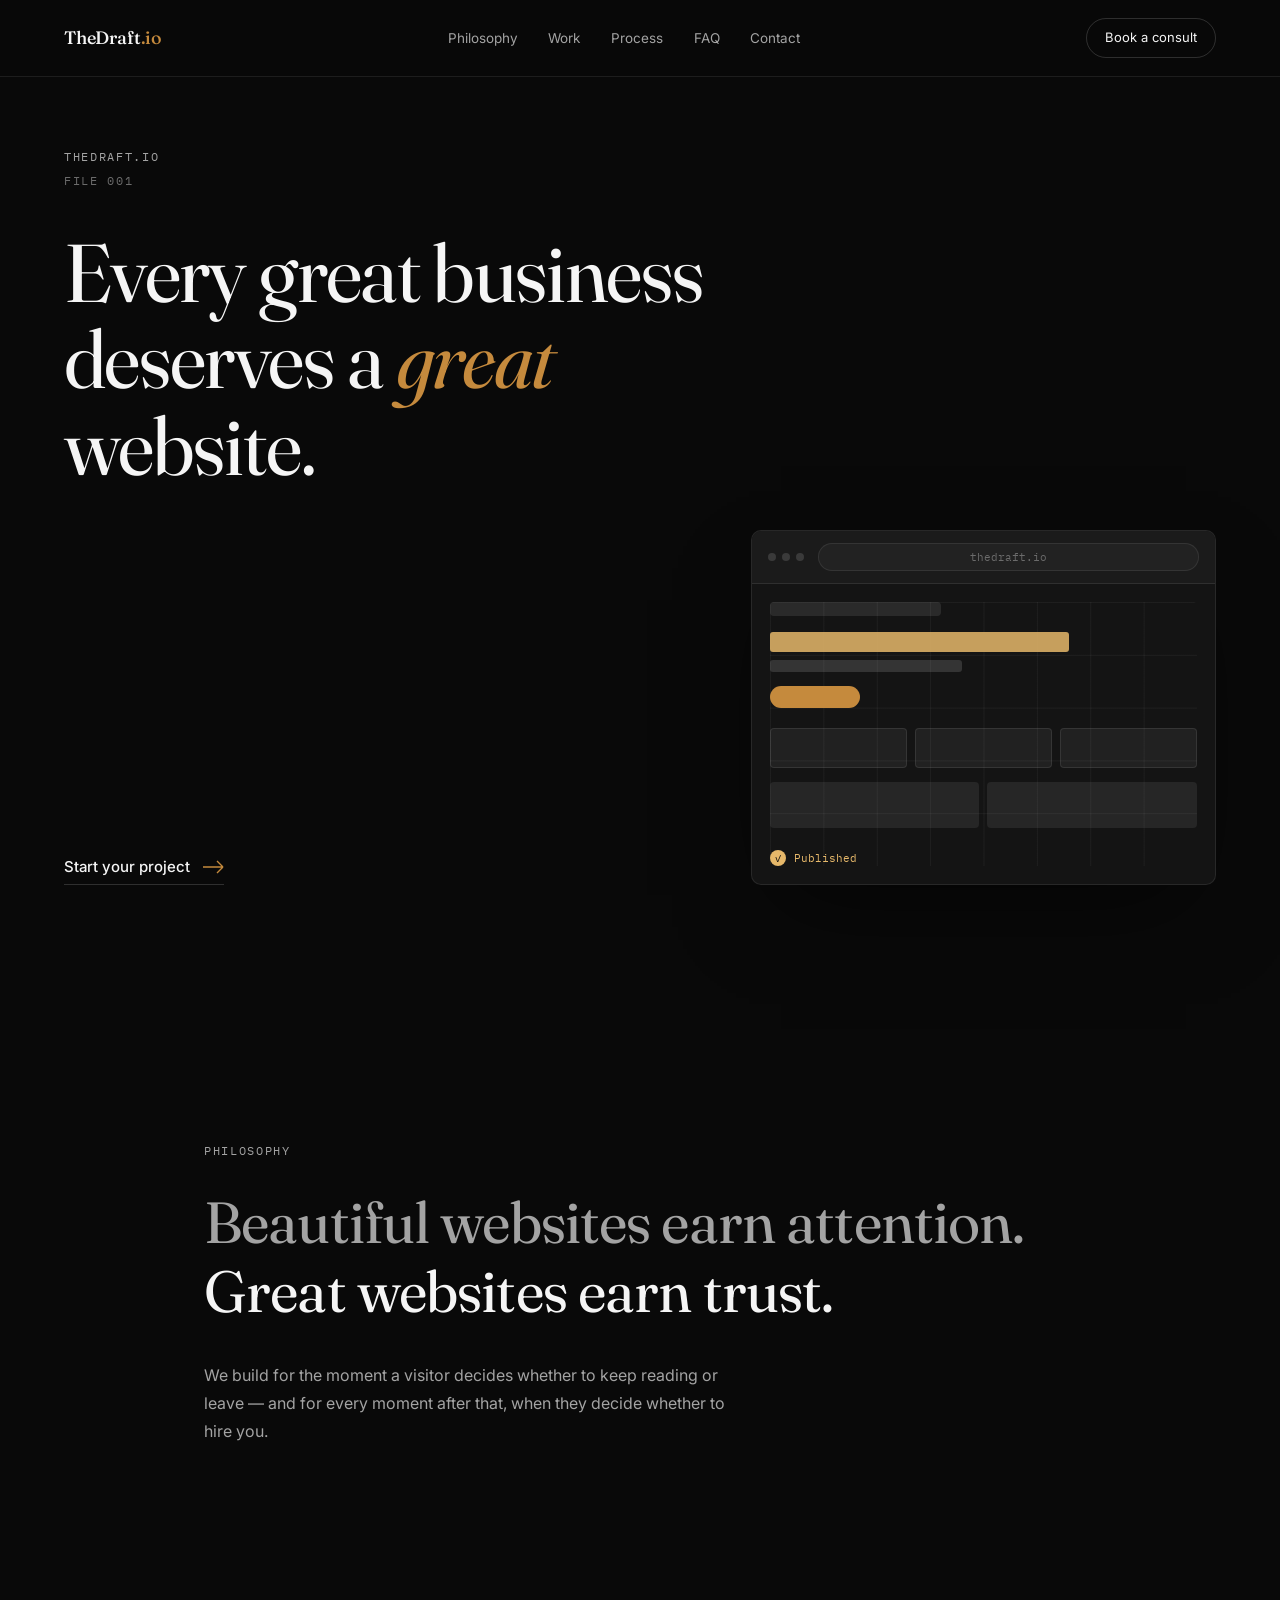
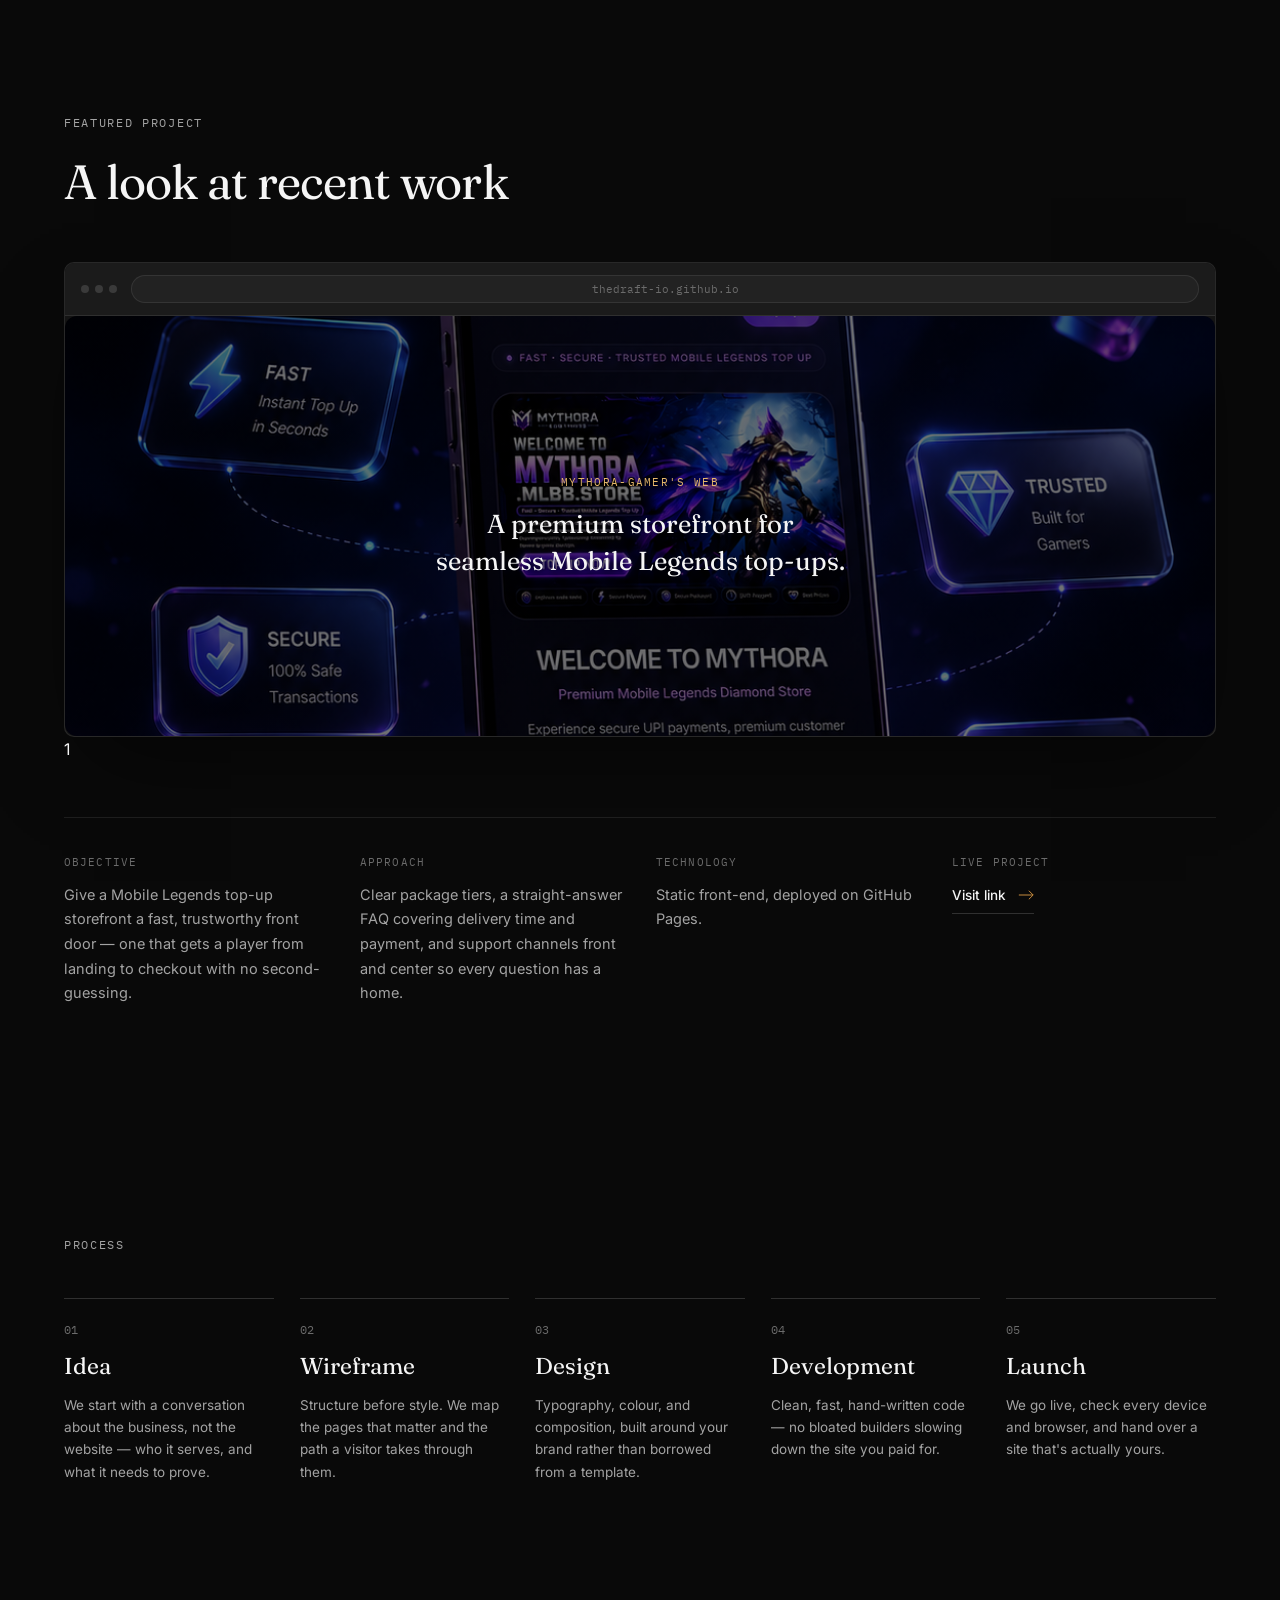
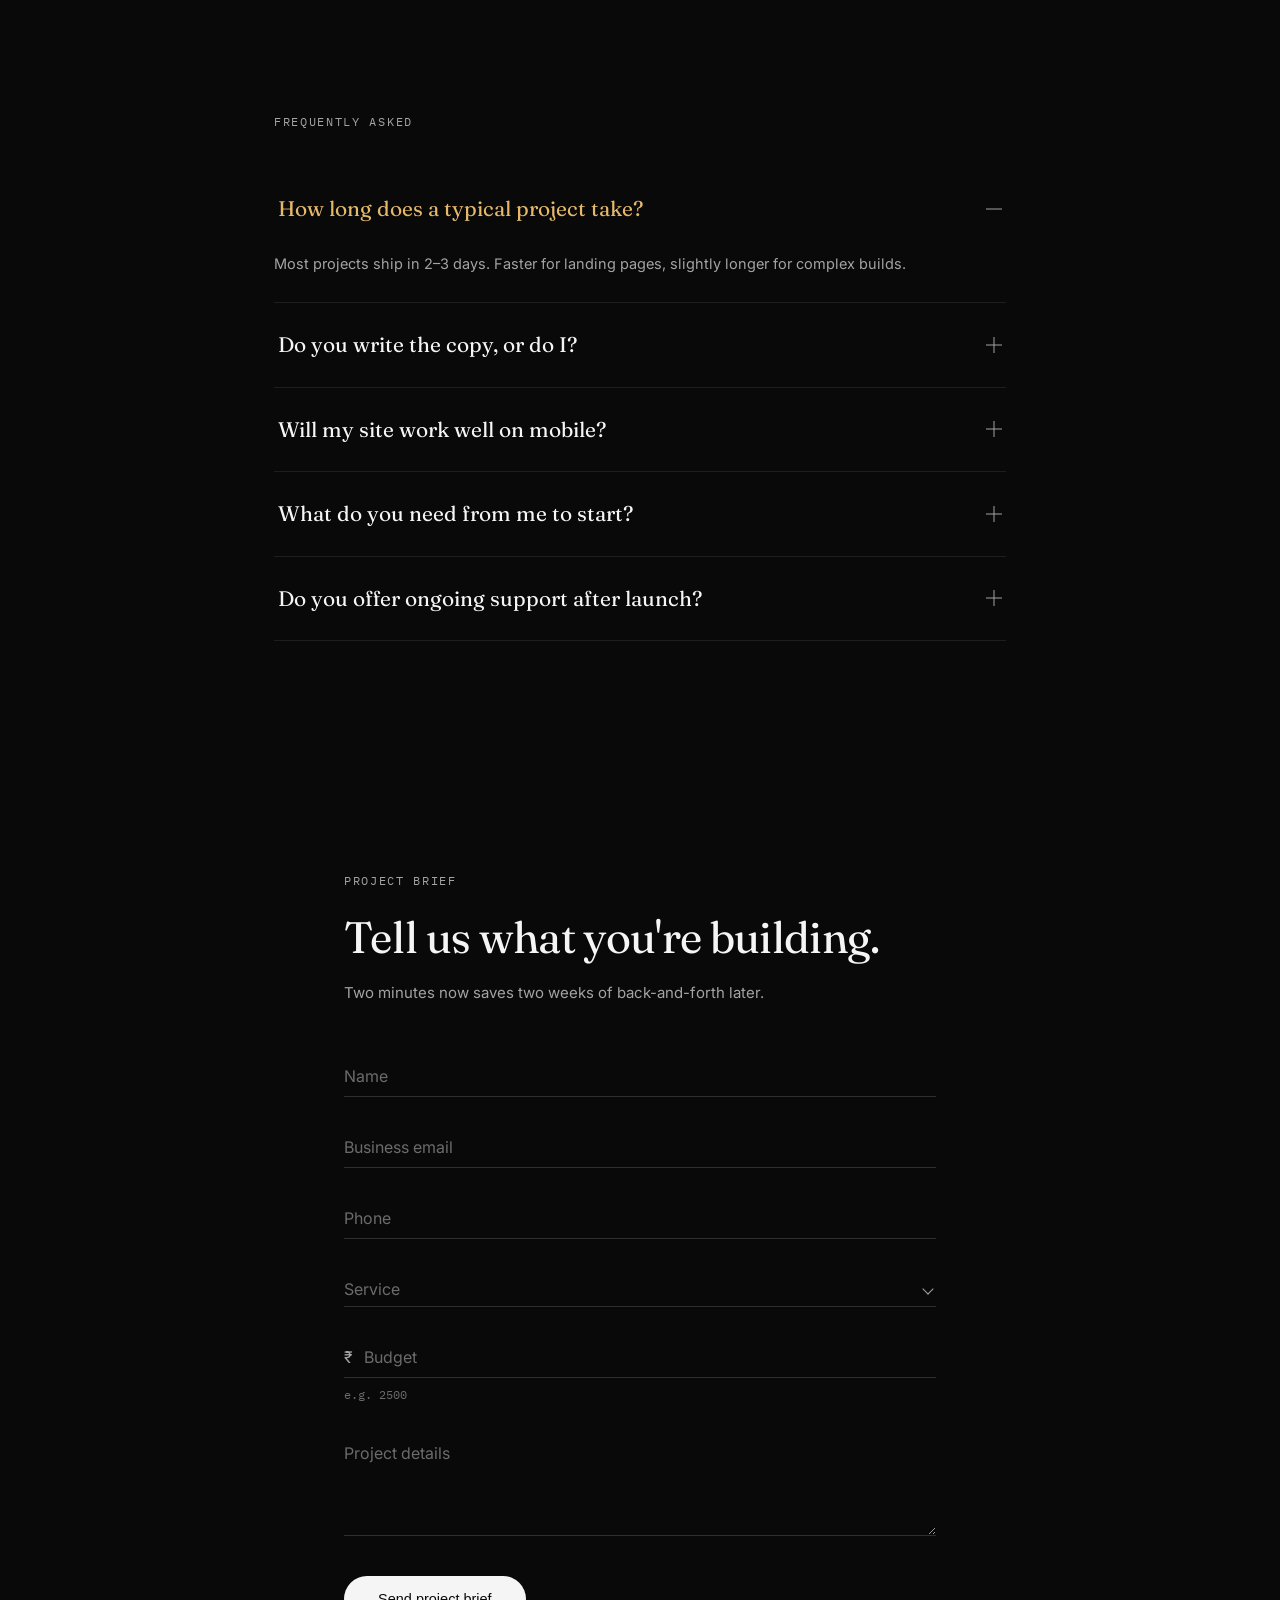
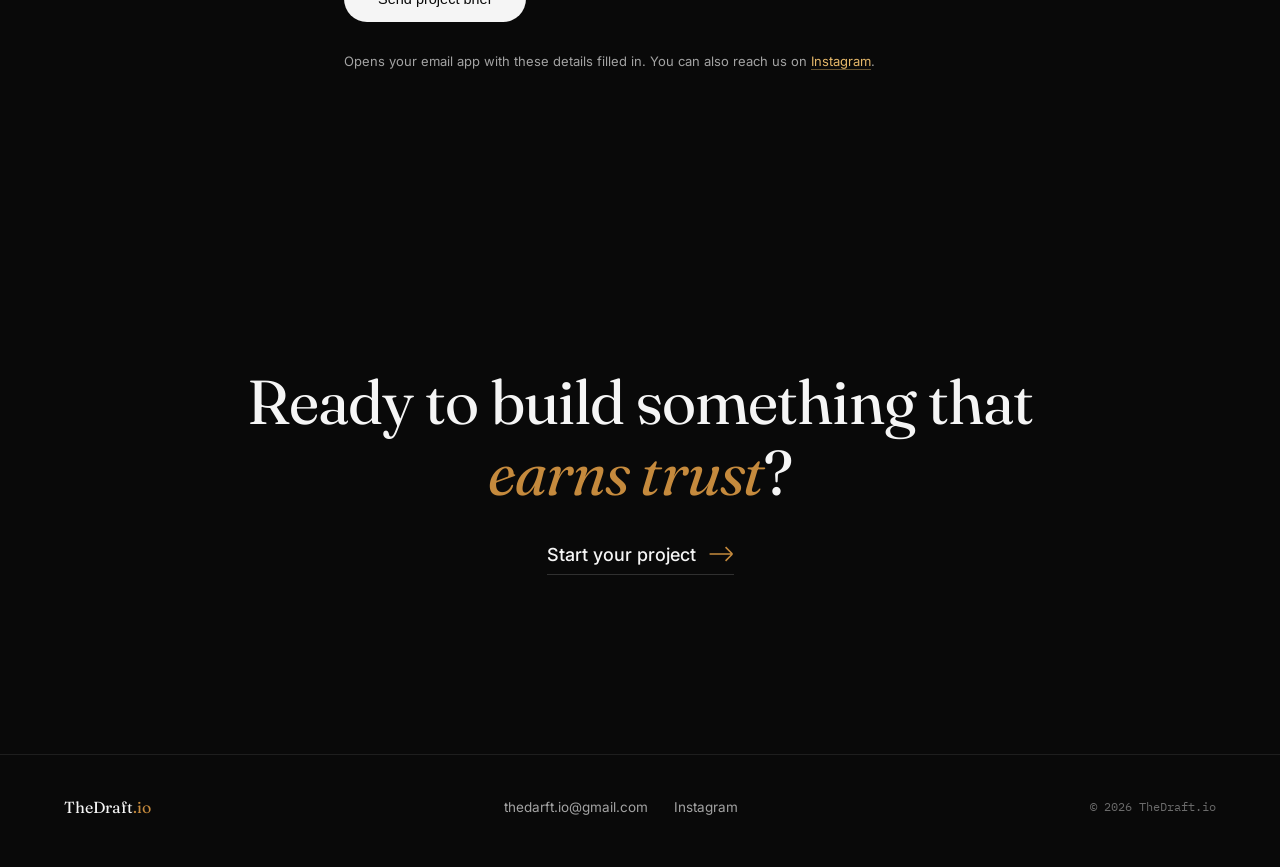
<file: index.html>
<!DOCTYPE html>
<html lang="en">
<head>
<meta charset="UTF-8">
<meta name="viewport" content="width=device-width, initial-scale=1.0">
<title>TheDraft.io — Every great business deserves a great website</title>
<meta name="description" content="TheDraft.io designs and builds websites, landing pages, and interfaces for businesses that want to be taken seriously online.">
<link rel="preconnect" href="https://fonts.googleapis.com">
<link rel="preconnect" href="https://fonts.gstatic.com" crossorigin>
<link href="https://fonts.googleapis.com/css2?family=Fraunces:opsz,wght@9..144,300;9..144,400;9..144,500;9..144,600&family=Inter:wght@300;400;500;600&family=IBM+Plex+Mono:wght@400;500&display=swap" rel="stylesheet">
<link rel="stylesheet" href="style.css">
</head>
<body>

<!-- ================= NAV ================= -->
<header class="nav" id="nav">
  <div class="nav__inner">
    <a href="#top" class="nav__mark">TheDraft<span class="nav__dot">.io</span></a>
    <nav class="nav__links" aria-label="Primary">
      <a href="#philosophy">Philosophy</a>
      <a href="#work">Work</a>
      <a href="#process">Process</a>
      <a href="#faq">FAQ</a>
      <a href="#contact">Contact</a>
    </nav>
    <a href="#contact" class="nav__cta"><span>Book a consult</span></a>
  </div>
</header>

<main>

  <!-- ================= HERO ================= -->
  <section class="hero" id="top">
    <div class="hero__grid">
      <div class="hero__top-left">
        <span class="eyebrow">TheDraft.io</span>
        <span class="eyebrow eyebrow--file">FILE 001</span>
      </div>

      <h1 class="hero__headline">
        Every great business deserves a <em>great</em> website.
      </h1>

      <div class="hero__bottom-left">
        <a href="#contact" class="link-arrow">
          <span>Start your project</span>
          <svg width="22" height="14" viewBox="0 0 22 14" fill="none" aria-hidden="true"><path d="M1 7H21M21 7L15 1M21 7L15 13" stroke="currentColor" stroke-width="1.4"/></svg>
        </a>
      </div>

      <div class="hero__browser" aria-hidden="true">
        <div class="browser">
          <div class="browser__chrome">
            <div class="browser__dots"><span></span><span></span><span></span></div>
            <div class="browser__bar">thedraft.io</div>
          </div>
          <div class="browser__canvas">
            <div class="bstage bstage-grid"></div>
            <div class="bstage bstage-navbar"></div>
            <div class="bstage bstage-hero">
              <div class="bstage-hero__line bstage-hero__line--lg"></div>
              <div class="bstage-hero__line bstage-hero__line--sm"></div>
            </div>
            <div class="bstage bstage-cta"></div>
            <div class="bstage bstage-services"><span></span><span></span><span></span></div>
            <div class="bstage bstage-portfolio"><span></span><span></span></div>
            <div class="bstage bstage-published"><span class="check">✓</span> Published</div>
          </div>
        </div>
      </div>
    </div>
  </section>

  <!-- ================= PHILOSOPHY ================= -->
  <section class="philosophy" id="philosophy">
    <p class="eyebrow">Philosophy</p>
    <p class="philosophy__statement">
      Beautiful websites earn attention.<br>
      <span class="statement--accent">Great websites earn trust.</span>
    </p>
    <p class="philosophy__sub">
      We build for the moment a visitor decides whether to keep reading or leave —
      and for every moment after that, when they decide whether to hire you.
    </p>
  </section>

  <!-- ================= FEATURED WORK ================= -->
  <section class="project" id="work">
    <div class="project__head">
      <span class="eyebrow">Featured Project</span>
      <h2 class="project__title">A look at recent work</h2>
    </div>

    <a href="https://thedraft-io.github.io/Mythora.mlbb.topup/" target="_blank" rel="noopener noreferrer" class="project__link"><div class="project__frame">
      <div class="browser browser--large">
        <div class="browser__chrome">
          <div class="browser__dots"><span></span><span></span><span></span></div>
          <div class="browser__bar">thedraft-io.github.io</div>
        </div>
        <div class="browser__viewport">
          <div class="project__preview">
            <span class="project__preview-eyebrow">Mythora-gamer's web</span>
            <p class="project__preview-line">A premium storefront for seamless Mobile Legends top-ups.</p>
          </div>
        </div>
      </div>
         </div>
1 </div>
    </a>
    </div>

    <div class="project__meta">
      <div class="project__meta-col">
        <span class="meta-label">Objective</span>
        <p>Give a Mobile Legends top-up storefront a fast, trustworthy front door — one that gets a player from landing to checkout with no second-guessing.</p>
      </div>
      <div class="project__meta-col">
        <span class="meta-label">Approach</span>
        <p>Clear package tiers, a straight-answer FAQ covering delivery time and payment, and support channels front and center so every question has a home.</p>
      </div>
      <div class="project__meta-col">
        <span class="meta-label">Technology</span>
        <p>Static front-end, deployed on GitHub Pages.</p>
      </div>
      <div class="project__meta-col">
        <span class="meta-label">Live Project</span>
        <p><a href="https://thedraft-io.github.io/Mythora.mlbb.topup/" target="_blank" rel="noopener noreferrer" class="link-arrow link-arrow--small">
          <span>Visit link</span>
          <svg width="16" height="10" viewBox="0 0 22 14" fill="none" aria-hidden="true"><path d="M1 7H21M21 7L15 1M21 7L15 13" stroke="currentColor" stroke-width="1.4"/></svg>
        </a></p>
      </div>
    </div>
  </section>

  <!-- ================= PROCESS ================= -->
  <section class="process" id="process">
    <span class="eyebrow">Process</span>
    <ol class="process__list">
      <li class="process__item">
        <span class="process__index">01</span>
        <span class="process__name">Idea</span>
        <p class="process__desc">We start with a conversation about the business, not the website — who it serves, and what it needs to prove.</p>
      </li>
      <li class="process__item">
        <span class="process__index">02</span>
        <span class="process__name">Wireframe</span>
        <p class="process__desc">Structure before style. We map the pages that matter and the path a visitor takes through them.</p>
      </li>
      <li class="process__item">
        <span class="process__index">03</span>
        <span class="process__name">Design</span>
        <p class="process__desc">Typography, colour, and composition, built around your brand rather than borrowed from a template.</p>
      </li>
      <li class="process__item">
        <span class="process__index">04</span>
        <span class="process__name">Development</span>
        <p class="process__desc">Clean, fast, hand-written code — no bloated builders slowing down the site you paid for.</p>
      </li>
      <li class="process__item">
        <span class="process__index">05</span>
        <span class="process__name">Launch</span>
        <p class="process__desc">We go live, check every device and browser, and hand over a site that's actually yours.</p>
      </li>
    </ol>
  </section>

  <!-- ================= FAQ ================= -->
  <section class="faq" id="faq">
    <span class="eyebrow">Frequently Asked</span>
    <div class="faq__list">
      <details class="faq__item" open>
        <summary><span>How long does a typical project take?</span><span class="faq__icon" aria-hidden="true"></span></summary>
        <p>Most projects ship in 2–3 days. Faster for landing pages, slightly longer for complex builds.</p>
      </details>
      <details class="faq__item">
        <summary><span>Do you write the copy, or do I?</span><span class="faq__icon" aria-hidden="true"></span></summary>
        <p>Either works. We can draft copy for you to refine, or build around content you already have — whatever gets to a better result faster.</p>
      </details>
      <details class="faq__item">
        <summary><span>Will my site work well on mobile?</span><span class="faq__icon" aria-hidden="true"></span></summary>
        <p>Every project is designed mobile-first, then scaled up — not the other way around. It's tested across real devices before launch.</p>
      </details>
      <details class="faq__item">
        <summary><span>What do you need from me to start?</span><span class="faq__icon" aria-hidden="true"></span></summary>
        <p>A short brief — your business, your goals, and a budget range — is enough to begin. The form below takes about two minutes.</p>
      </details>
      <details class="faq__item">
        <summary><span>Do you offer ongoing support after launch?</span><span class="faq__icon" aria-hidden="true"></span></summary>
        <p>Yes. We're reachable directly by email, and happy to make updates or improvements as your business grows.</p>
      </details>
    </div>
  </section>

  <!-- ================= CONTACT FORM ================= -->
  <section class="brief" id="contact">
    <div class="brief__head">
      <span class="eyebrow">Project Brief</span>
      <h2>Tell us what you're building.</h2>
      <p>Two minutes now saves two weeks of back-and-forth later.</p>
    </div>

    <form class="brief__form" action="mailto:thedarft.io@gmail.com" method="post" enctype="text/plain">
      <div class="field">
        <input type="text" id="f-name" name="Name" required placeholder=" ">
        <label for="f-name">Name</label>
      </div>

      <div class="field">
        <input type="email" id="f-email" name="Email" required placeholder=" ">
        <label for="f-email">Business email</label>
      </div>

      <div class="field">
        <input type="tel" id="f-phone" name="Phone" required placeholder=" ">
        <label for="f-phone">Phone</label>
      </div>

      <div class="field field--select">
        <select id="f-service" name="Service" required>
          <option value="" disabled selected hidden></option>
          <option>Web Development</option>
          <option>Landing Pages</option>
          <option>UI/UX Design</option>
          <option>Website Redesign</option>
        </select>
        <label for="f-service">Service</label>
      </div>

      <div class="field field--budget">
        <span class="field__prefix" aria-hidden="true">₹</span>
        <input type="text" inputmode="numeric" pattern="[0-9]*" id="f-budget" name="Budget" required placeholder=" ">
        <label for="f-budget">Budget</label>
      </div>
      <p class="field__hint">e.g. 2500</p>

      <div class="field field--textarea">
        <textarea id="f-details" name="Project details" required rows="4" placeholder=" "></textarea>
        <label for="f-details">Project details</label>
      </div>

      <button type="submit" class="submit-btn"><span>Send project brief</span></button>
      <p class="brief__note">Opens your email app with these details filled in. You can also reach us on <a href="https://www.instagram.com/the_draft.io" target="_blank" rel="noopener noreferrer">Instagram</a>.</p>
    </form>
  </section>

  <!-- ================= FINAL CTA ================= -->
  <section class="final-cta">
    <h2>Ready to build something that <em>earns trust</em>?</h2>
    <a href="#contact" class="link-arrow link-arrow--large">
      <span>Start your project</span>
      <svg width="26" height="16" viewBox="0 0 22 14" fill="none" aria-hidden="true"><path d="M1 7H21M21 7L15 1M21 7L15 13" stroke="currentColor" stroke-width="1.4"/></svg>
    </a>
  </section>

</main>

<!-- ================= FOOTER ================= -->
<footer class="footer">
  <div class="footer__inner">
    <span class="footer__mark">TheDraft<span class="nav__dot">.io</span></span>
    <div class="footer__links">
      <a href="mailto:thedarft.io@gmail.com">thedarft.io@gmail.com</a>
      <a href="https://www.instagram.com/the_draft.io" target="_blank" rel="noopener noreferrer">Instagram</a>
    </div>
    <span class="footer__note">© 2026 TheDraft.io</span>
  </div>
</footer>

</body>
</html>
</file>
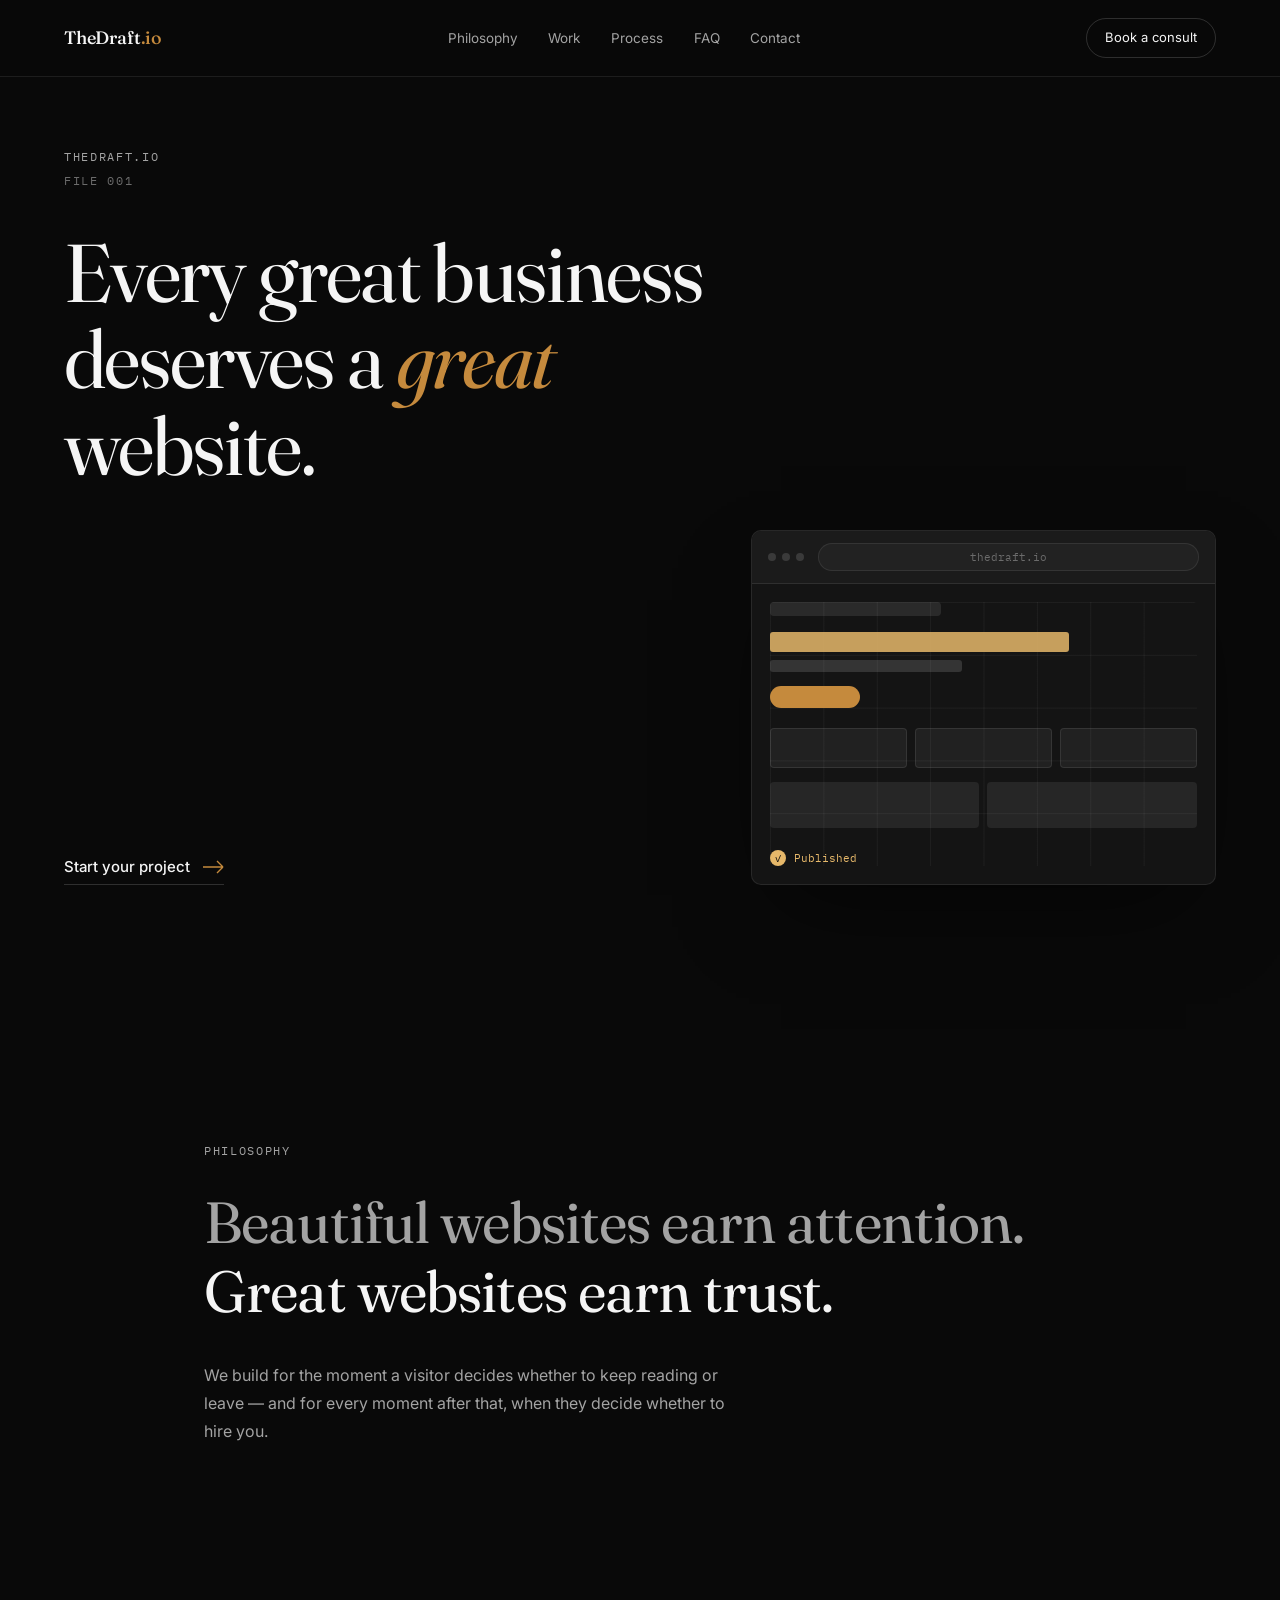
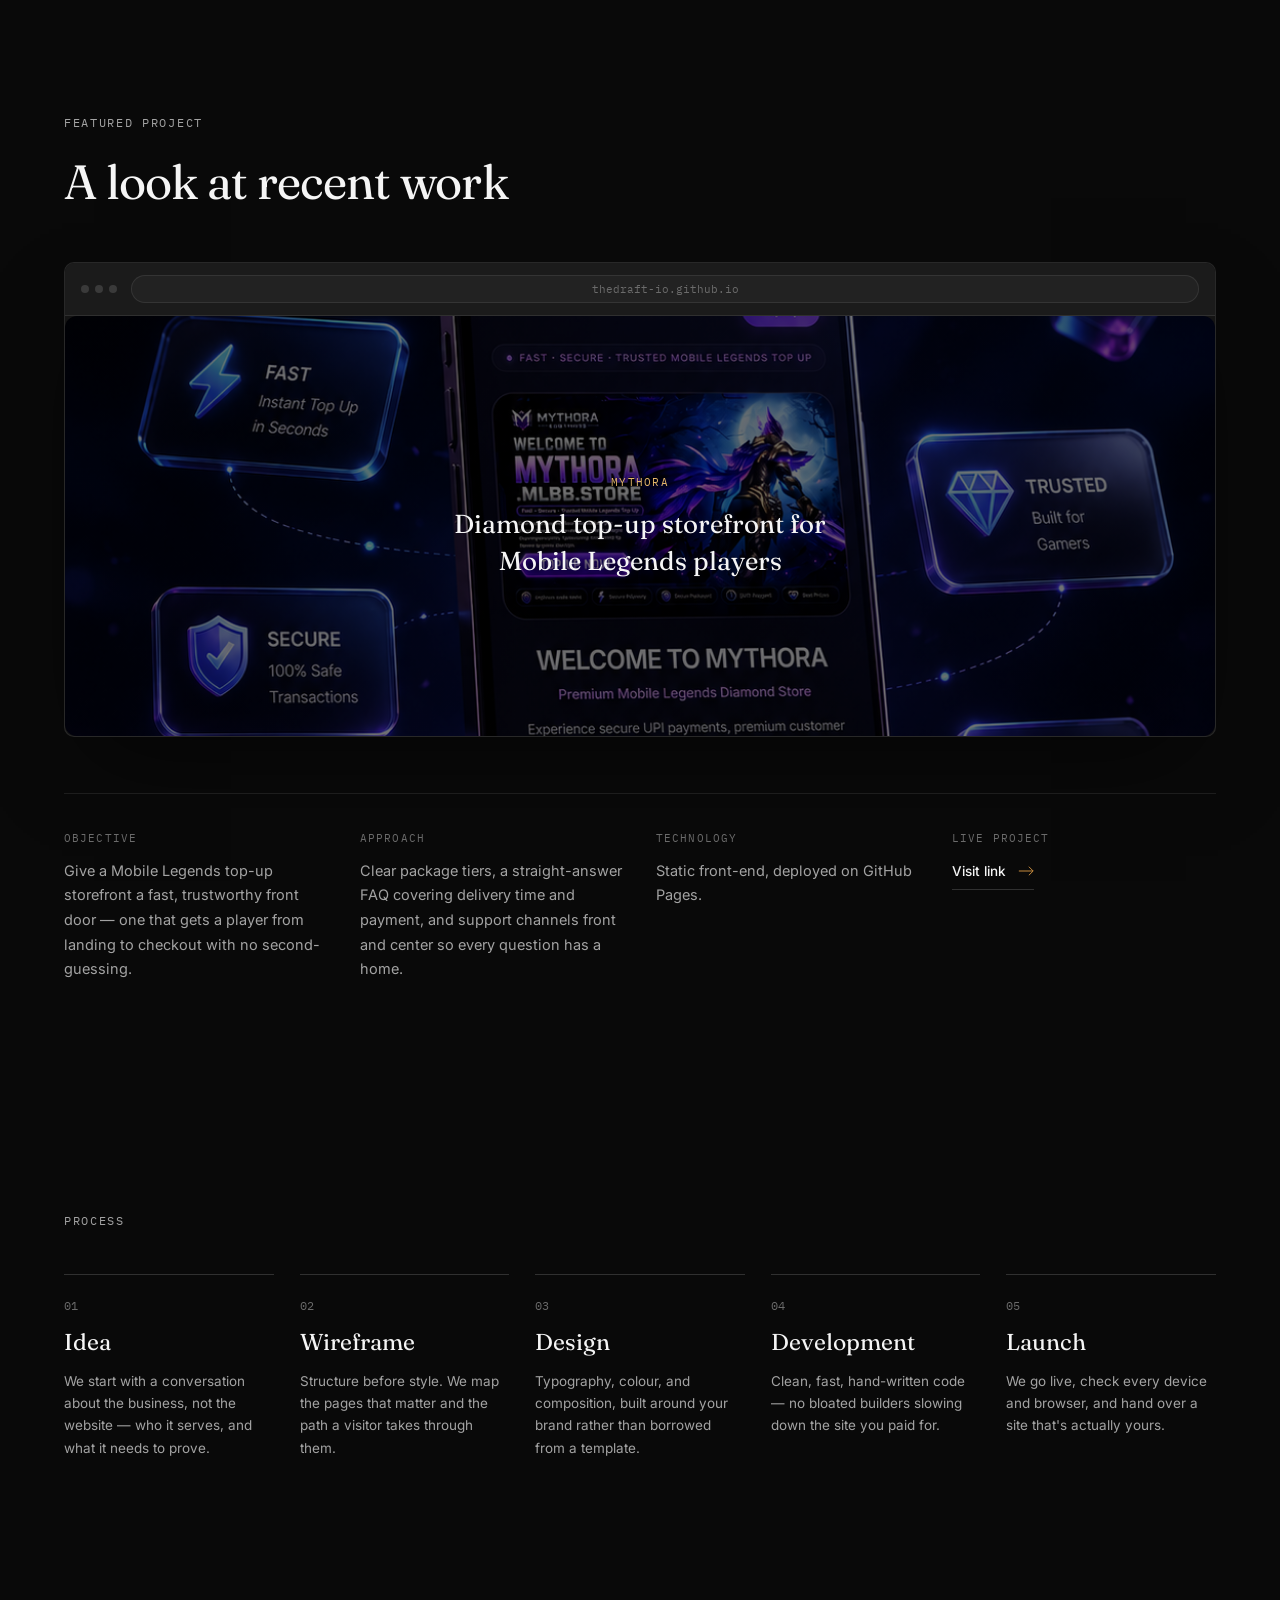
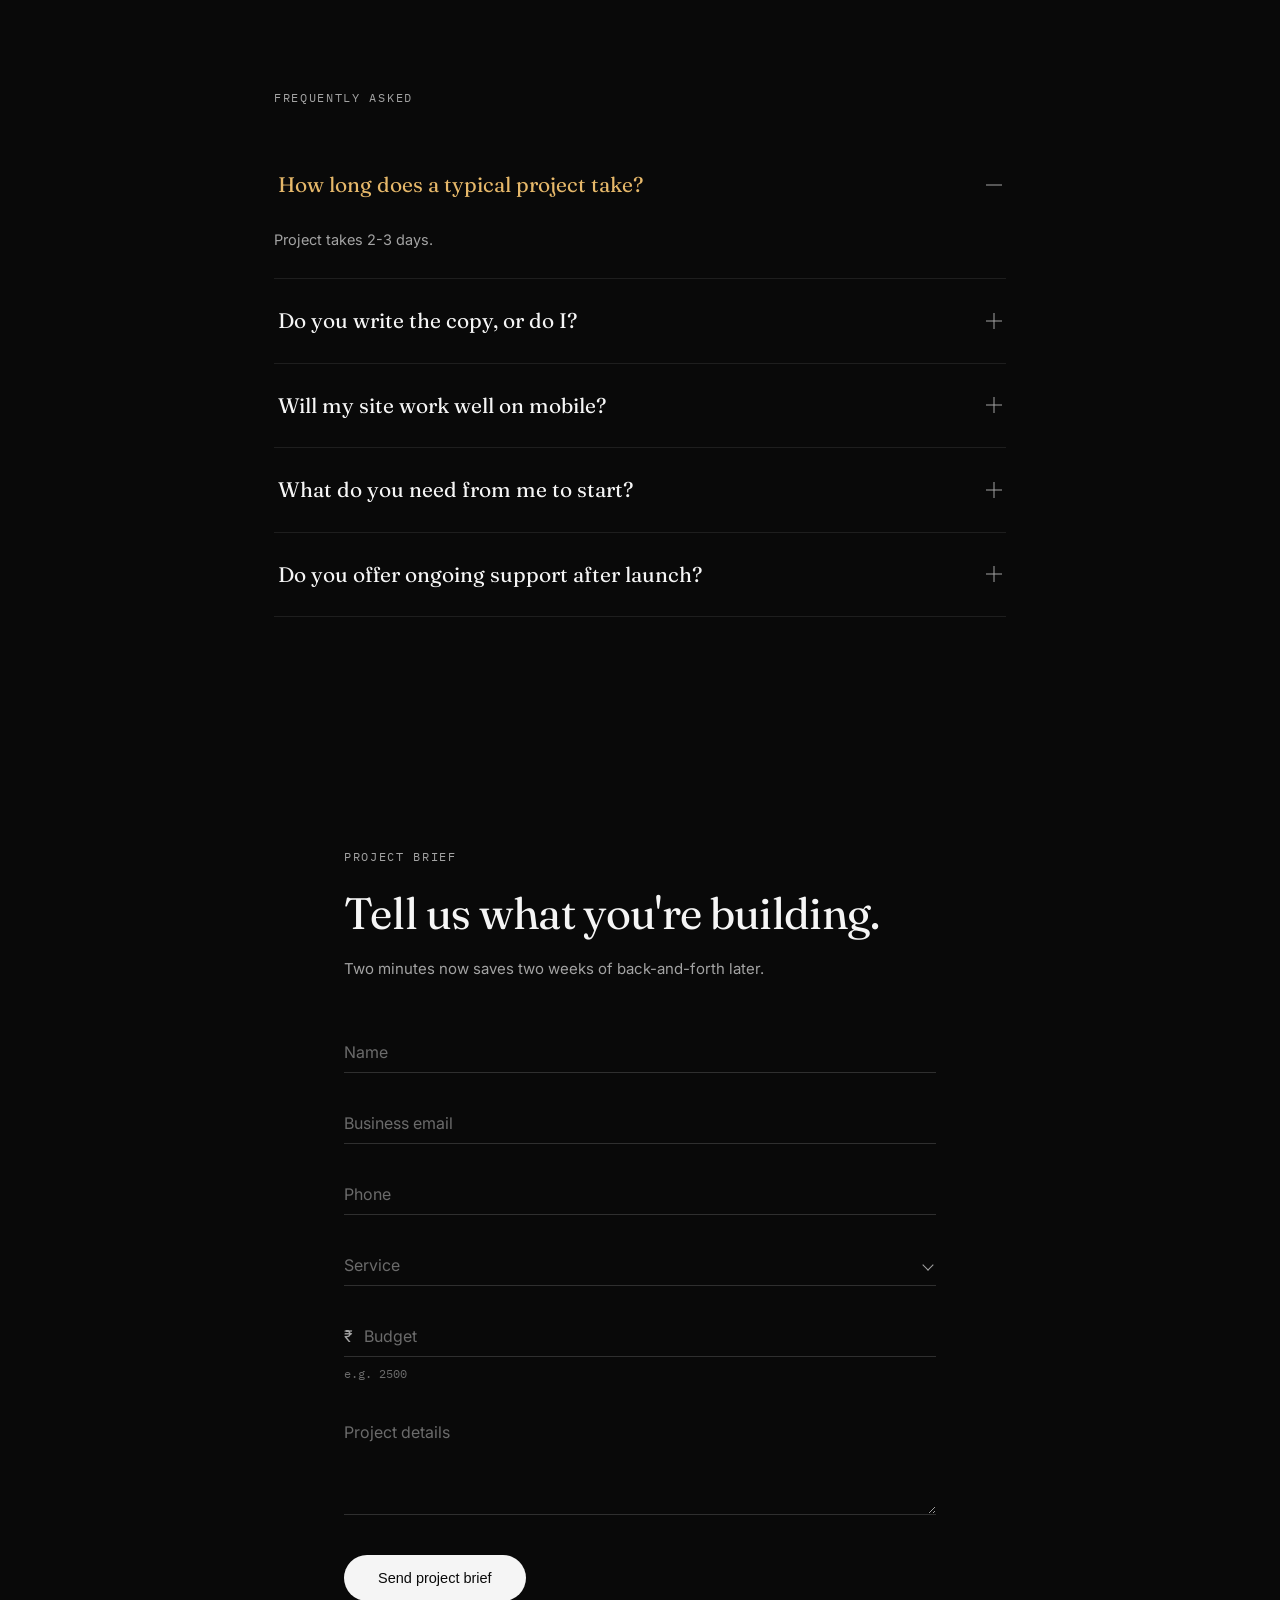
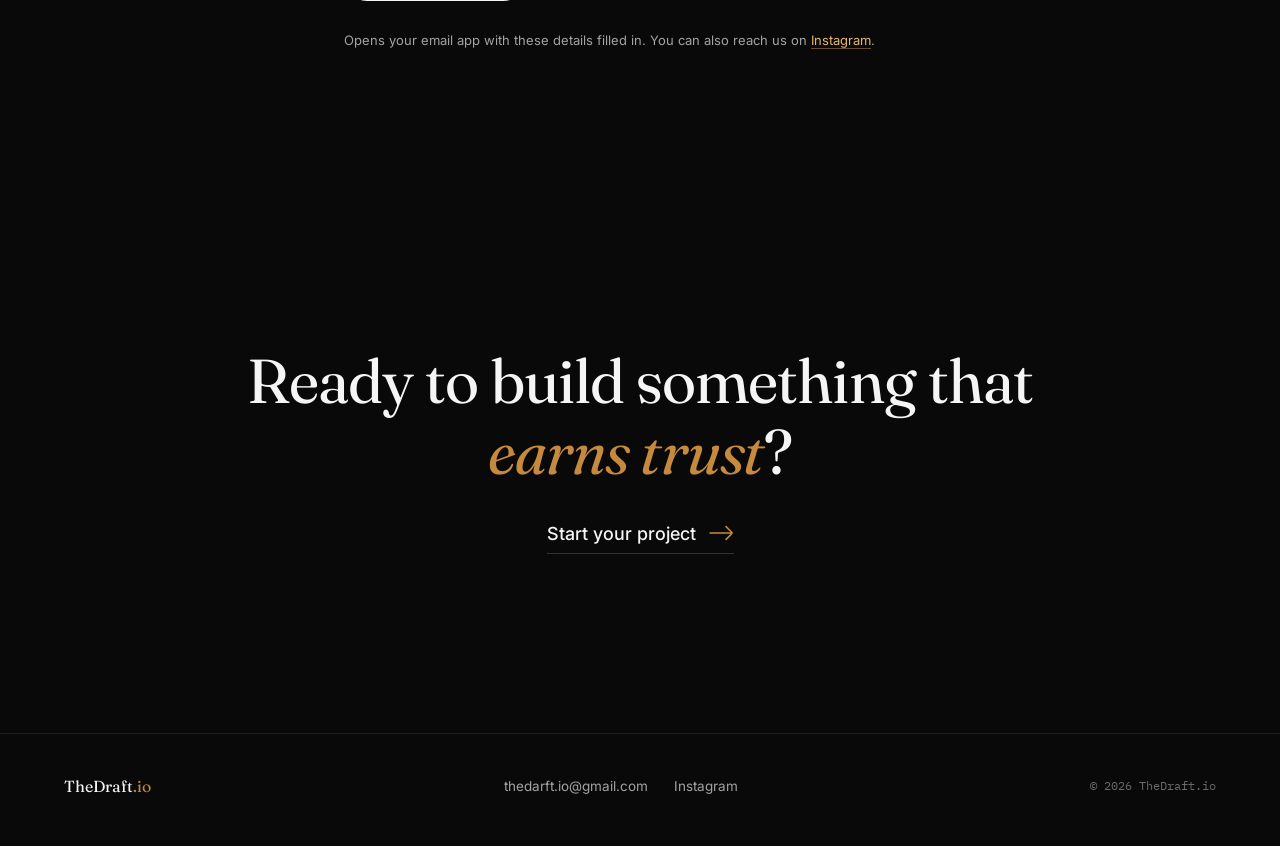
<file: index-8.html>
<!DOCTYPE html>
<html lang="en">
<head>
<meta charset="UTF-8">
<meta name="viewport" content="width=device-width, initial-scale=1.0">
<title>TheDraft.io — Every great business deserves a great website</title>
<meta name="description" content="TheDraft.io designs and builds websites, landing pages, and interfaces for businesses that want to be taken seriously online.">
<link rel="preconnect" href="https://fonts.googleapis.com">
<link rel="preconnect" href="https://fonts.gstatic.com" crossorigin>
<link href="https://fonts.googleapis.com/css2?family=Fraunces:opsz,wght@9..144,300;9..144,400;9..144,500;9..144,600&family=Inter:wght@300;400;500;600&family=IBM+Plex+Mono:wght@400;500&display=swap" rel="stylesheet">
<link rel="stylesheet" href="style.css">
</head>
<body>

<!-- ================= NAV ================= -->
<header class="nav" id="nav">
  <div class="nav__inner">
    <a href="#top" class="nav__mark">TheDraft<span class="nav__dot">.io</span></a>
    <nav class="nav__links" aria-label="Primary">
      <a href="#philosophy">Philosophy</a>
      <a href="#work">Work</a>
      <a href="#process">Process</a>
      <a href="#faq">FAQ</a>
      <a href="#contact">Contact</a>
    </nav>
    <a href="#contact" class="nav__cta"><span>Book a consult</span></a>
  </div>
</header>

<main>

  <!-- ================= HERO ================= -->
  <section class="hero" id="top">
    <div class="hero__grid">
      <div class="hero__top-left">
        <span class="eyebrow">TheDraft.io</span>
        <span class="eyebrow eyebrow--file">FILE 001</span>
      </div>

      <h1 class="hero__headline">
        Every great business deserves a <em>great</em> website.
      </h1>

      <div class="hero__bottom-left">
        <a href="#contact" class="link-arrow">
          <span>Start your project</span>
          <svg width="22" height="14" viewBox="0 0 22 14" fill="none" aria-hidden="true"><path d="M1 7H21M21 7L15 1M21 7L15 13" stroke="currentColor" stroke-width="1.4"/></svg>
        </a>
      </div>

      <div class="hero__browser" aria-hidden="true">
        <div class="browser">
          <div class="browser__chrome">
            <div class="browser__dots"><span></span><span></span><span></span></div>
            <div class="browser__bar">thedraft.io</div>
          </div>
          <div class="browser__canvas">
            <div class="bstage bstage-grid"></div>
            <div class="bstage bstage-navbar"></div>
            <div class="bstage bstage-hero">
              <div class="bstage-hero__line bstage-hero__line--lg"></div>
              <div class="bstage-hero__line bstage-hero__line--sm"></div>
            </div>
            <div class="bstage bstage-cta"></div>
            <div class="bstage bstage-services"><span></span><span></span><span></span></div>
            <div class="bstage bstage-portfolio"><span></span><span></span></div>
            <div class="bstage bstage-published"><span class="check">✓</span> Published</div>
          </div>
        </div>
      </div>
    </div>
  </section>

  <!-- ================= PHILOSOPHY ================= -->
  <section class="philosophy" id="philosophy">
    <p class="eyebrow">Philosophy</p>
    <p class="philosophy__statement">
      Beautiful websites earn attention.<br>
      <span class="statement--accent">Great websites earn trust.</span>
    </p>
    <p class="philosophy__sub">
      We build for the moment a visitor decides whether to keep reading or leave —
      and for every moment after that, when they decide whether to hire you.
    </p>
  </section>

  <!-- ================= FEATURED WORK ================= -->
  <section class="project" id="work">
    <div class="project__head">
      <span class="eyebrow">Featured Project</span>
      <h2 class="project__title">A look at recent work</h2>
    </div>

    <div class="project__frame">
      <div class="browser browser--large">
        <div class="browser__chrome">
          <div class="browser__dots"><span></span><span></span><span></span></div>
          <div class="browser__bar">thedraft-io.github.io</div>
        </div>
        <div class="browser__viewport">
          <div class="project__preview">
            <span class="project__preview-eyebrow">Mythora</span>
            <p class="project__preview-line">Diamond top-up storefront for Mobile Legends players</p>
          </div>
        </div>
      </div>
    </div>

    <div class="project__meta">
      <div class="project__meta-col">
        <span class="meta-label">Objective</span>
        <p>Give a Mobile Legends top-up storefront a fast, trustworthy front door — one that gets a player from landing to checkout with no second-guessing.</p>
      </div>
      <div class="project__meta-col">
        <span class="meta-label">Approach</span>
        <p>Clear package tiers, a straight-answer FAQ covering delivery time and payment, and support channels front and center so every question has a home.</p>
      </div>
      <div class="project__meta-col">
        <span class="meta-label">Technology</span>
        <p>Static front-end, deployed on GitHub Pages.</p>
      </div>
      <div class="project__meta-col">
        <span class="meta-label">Live Project</span>
        <p><a href="https://thedraft-io.github.io/Mythora.mlbb.topup/" target="_blank" rel="noopener noreferrer" class="link-arrow link-arrow--small">
          <span>Visit link</span>
          <svg width="16" height="10" viewBox="0 0 22 14" fill="none" aria-hidden="true"><path d="M1 7H21M21 7L15 1M21 7L15 13" stroke="currentColor" stroke-width="1.4"/></svg>
        </a></p>
      </div>
    </div>
  </section>

  <!-- ================= PROCESS ================= -->
  <section class="process" id="process">
    <span class="eyebrow">Process</span>
    <ol class="process__list">
      <li class="process__item">
        <span class="process__index">01</span>
        <span class="process__name">Idea</span>
        <p class="process__desc">We start with a conversation about the business, not the website — who it serves, and what it needs to prove.</p>
      </li>
      <li class="process__item">
        <span class="process__index">02</span>
        <span class="process__name">Wireframe</span>
        <p class="process__desc">Structure before style. We map the pages that matter and the path a visitor takes through them.</p>
      </li>
      <li class="process__item">
        <span class="process__index">03</span>
        <span class="process__name">Design</span>
        <p class="process__desc">Typography, colour, and composition, built around your brand rather than borrowed from a template.</p>
      </li>
      <li class="process__item">
        <span class="process__index">04</span>
        <span class="process__name">Development</span>
        <p class="process__desc">Clean, fast, hand-written code — no bloated builders slowing down the site you paid for.</p>
      </li>
      <li class="process__item">
        <span class="process__index">05</span>
        <span class="process__name">Launch</span>
        <p class="process__desc">We go live, check every device and browser, and hand over a site that's actually yours.</p>
      </li>
    </ol>
  </section>

  <!-- ================= FAQ ================= -->
  <section class="faq" id="faq">
    <span class="eyebrow">Frequently Asked</span>
    <div class="faq__list">
      <details class="faq__item" open>
        <summary><span>How long does a typical project take?</span><span class="faq__icon" aria-hidden="true"></span></summary>
        <p>Project takes 2-3 days.</p>
      </details>
      <details class="faq__item">
        <summary><span>Do you write the copy, or do I?</span><span class="faq__icon" aria-hidden="true"></span></summary>
        <p>Either works. We can draft copy for you to refine, or build around content you already have — whatever gets to a better result faster.</p>
      </details>
      <details class="faq__item">
        <summary><span>Will my site work well on mobile?</span><span class="faq__icon" aria-hidden="true"></span></summary>
        <p>Every project is designed mobile-first, then scaled up — not the other way around. It's tested across real devices before launch.</p>
      </details>
      <details class="faq__item">
        <summary><span>What do you need from me to start?</span><span class="faq__icon" aria-hidden="true"></span></summary>
        <p>A short brief — your business, your goals, and a budget range — is enough to begin. The form below takes about two minutes.</p>
      </details>
      <details class="faq__item">
        <summary><span>Do you offer ongoing support after launch?</span><span class="faq__icon" aria-hidden="true"></span></summary>
        <p>Yes. We're reachable directly by email, and happy to make updates or improvements as your business grows.</p>
      </details>
    </div>
  </section>

  <!-- ================= CONTACT FORM ================= -->
  <section class="brief" id="contact">
    <div class="brief__head">
      <span class="eyebrow">Project Brief</span>
      <h2>Tell us what you're building.</h2>
      <p>Two minutes now saves two weeks of back-and-forth later.</p>
    </div>

    <form class="brief__form" action="mailto:thedarft.io@gmail.com" method="post" enctype="text/plain">
      <div class="field">
        <input type="text" id="f-name" name="Name" required placeholder=" ">
        <label for="f-name">Name</label>
      </div>

      <div class="field">
        <input type="email" id="f-email" name="Email" required placeholder=" ">
        <label for="f-email">Business email</label>
      </div>

      <div class="field">
        <input type="tel" id="f-phone" name="Phone" required placeholder=" ">
        <label for="f-phone">Phone</label>
      </div>

      <div class="field field--select">
        <select id="f-service" name="Service" required>
          <option value="" disabled selected hidden></option>
          <option>Web Development</option>
          <option>Landing Pages</option>
          <option>UI/UX Design</option>
          <option>Website Redesign</option>
        </select>
        <label for="f-service">Service</label>
      </div>

      <div class="field field--budget">
        <span class="field__prefix" aria-hidden="true">₹</span>
        <input type="text" inputmode="numeric" pattern="[0-9]*" id="f-budget" name="Budget" required placeholder=" ">
        <label for="f-budget">Budget</label>
      </div>
      <p class="field__hint">e.g. 2500</p>

      <div class="field field--textarea">
        <textarea id="f-details" name="Project details" required rows="4" placeholder=" "></textarea>
        <label for="f-details">Project details</label>
      </div>

      <button type="submit" class="submit-btn"><span>Send project brief</span></button>
      <p class="brief__note">Opens your email app with these details filled in. You can also reach us on <a href="https://www.instagram.com/the_draft.io" target="_blank" rel="noopener noreferrer">Instagram</a>.</p>
    </form>
  </section>

  <!-- ================= FINAL CTA ================= -->
  <section class="final-cta">
    <h2>Ready to build something that <em>earns trust</em>?</h2>
    <a href="#contact" class="link-arrow link-arrow--large">
      <span>Start your project</span>
      <svg width="26" height="16" viewBox="0 0 22 14" fill="none" aria-hidden="true"><path d="M1 7H21M21 7L15 1M21 7L15 13" stroke="currentColor" stroke-width="1.4"/></svg>
    </a>
  </section>

</main>

<!-- ================= FOOTER ================= -->
<footer class="footer">
  <div class="footer__inner">
    <span class="footer__mark">TheDraft<span class="nav__dot">.io</span></span>
    <div class="footer__links">
      <a href="mailto:thedarft.io@gmail.com">thedarft.io@gmail.com</a>
      <a href="https://www.instagram.com/the_draft.io" target="_blank" rel="noopener noreferrer">Instagram</a>
    </div>
    <span class="footer__note">© 2026 TheDraft.io</span>
  </div>
</footer>

</body>
</html>
</file>
<file: style.css>
/* ============================================================
   TheDraft.io — CSS-only build (no JavaScript)
   ============================================================ */

:root {
  --bg: #090909;
  --surface: #141414;
  --surface-2: #1b1b1b;
  --text: #F5F5F5;
  --text-secondary: #A3A3A3;
  --text-tertiary: #6b6b6b;
  --accent: #C58A3D;
  --highlight: #E6B86A;
  --line: rgba(245,245,245,0.09);
  --line-strong: rgba(245,245,245,0.16);

  --serif: "Fraunces", Georgia, serif;
  --sans: "Inter", -apple-system, BlinkMacSystemFont, sans-serif;
  --mono: "IBM Plex Mono", monospace;

  --ease: cubic-bezier(0.16, 1, 0.3, 1);
  --gutter: clamp(20px, 5vw, 64px);
  --col-gap: clamp(16px, 2vw, 28px);
}

*, *::before, *::after { box-sizing: border-box; }

html { scroll-behavior: smooth; }

@media (prefers-reduced-motion: reduce) {
  html { scroll-behavior: auto; }
  *, *::before, *::after {
    animation-duration: 0.001ms !important;
    animation-iteration-count: 1 !important;
    transition-duration: 0.001ms !important;
  }
}

body {
  margin: 0;
  background: var(--bg);
  color: var(--text);
  font-family: var(--sans);
  font-weight: 400;
  line-height: 1.5;
  -webkit-font-smoothing: antialiased;
  overflow-x: hidden;
  scroll-padding-top: 90px;
}

a { color: inherit; text-decoration: none; }
ul, ol { margin: 0; padding: 0; list-style: none; }

:focus-visible { outline: 1.5px solid var(--highlight); outline-offset: 3px; }

.eyebrow {
  display: block;
  font-family: var(--mono);
  font-size: 12px;
  letter-spacing: 0.14em;
  text-transform: uppercase;
  color: var(--text-secondary);
}

em { color: var(--accent); font-style: italic; }

/* ============================================================
   NAV — always-on glass, no scroll-driven JS
   ============================================================ */
.nav {
  position: sticky;
  top: 0; left: 0; right: 0;
  z-index: 100;
  padding: 18px var(--gutter);
  background: rgba(9,9,9,0.72);
  backdrop-filter: blur(14px) saturate(140%);
  -webkit-backdrop-filter: blur(14px) saturate(140%);
  border-bottom: 1px solid var(--line);
}
.nav__inner {
  max-width: 1400px;
  margin: 0 auto;
  display: flex;
  align-items: center;
  justify-content: space-between;
  gap: 24px;
}
.nav__mark { font-family: var(--serif); font-size: 18px; font-weight: 500; letter-spacing: -0.01em; }
.nav__dot { color: var(--accent); }
.nav__links { display: flex; gap: clamp(16px, 2.4vw, 34px); font-size: 13.5px; color: var(--text-secondary); }
.nav__links a { position: relative; padding: 4px 0; transition: color 0.3s ease; }
.nav__links a:hover { color: var(--text); }
.nav__links a::after {
  content: "";
  position: absolute;
  left: 0; bottom: 0;
  width: 100%; height: 1px;
  background: var(--highlight);
  transform: scaleX(0);
  transform-origin: right;
  transition: transform 0.4s var(--ease);
}
.nav__links a:hover::after { transform: scaleX(1); transform-origin: left; }

.nav__cta {
  font-size: 13px;
  border: 1px solid var(--line-strong);
  padding: 9px 18px;
  border-radius: 100px;
  white-space: nowrap;
  transition: border-color 0.35s ease, background 0.35s ease, transform 0.35s ease;
  display: inline-block;
}
.nav__cta:hover { border-color: var(--accent); background: rgba(197,138,61,0.08); transform: translateY(-2px); }

@media (max-width: 780px) { .nav__links { display: none; } }

/* ============================================================
   HERO
   ============================================================ */
.hero {
  min-height: 100svh;
  padding: 60px var(--gutter) 80px;
  display: flex;
  flex-direction: column;
  justify-content: center;
}
.hero__grid {
  max-width: 1400px;
  margin: 0 auto;
  width: 100%;
  display: grid;
  grid-template-columns: repeat(12, 1fr);
  column-gap: var(--col-gap);
  row-gap: 40px;
  align-items: start;
}
.hero__top-left {
  grid-column: 1 / 6;
  display: flex;
  flex-direction: column;
  gap: 6px;
  opacity: 0;
  animation: fadeUp 0.8s var(--ease) 0.1s forwards;
}
.eyebrow--file { color: var(--text-tertiary); }

.hero__headline {
  grid-column: 1 / 8;
  font-family: var(--serif);
  font-weight: 400;
  font-size: clamp(38px, 6.4vw, 84px);
  line-height: 1.06;
  letter-spacing: -0.02em;
  margin: 0;
  opacity: 0;
  animation: fadeUp 0.9s var(--ease) 0.3s forwards, float 6s ease-in-out 1.4s infinite;
}

.hero__bottom-left {
  grid-column: 1 / 6;
  align-self: end;
  opacity: 0;
  animation: fadeUp 0.8s var(--ease) 0.9s forwards;
}

.hero__browser {
  grid-column: 8 / 13;
  align-self: center;
  opacity: 0;
  animation: fadeUp 0.9s var(--ease) 0.6s forwards;
}

@keyframes fadeUp {
  from { opacity: 0; transform: translateY(20px); }
  to { opacity: 1; transform: translateY(0); }
}
@keyframes float {
  0%, 100% { transform: translateY(0); }
  50% { transform: translateY(-8px); }
}

.link-arrow {
  display: inline-flex;
  align-items: center;
  gap: 12px;
  font-size: 15px;
  font-weight: 500;
  color: var(--text);
  border-bottom: 1px solid var(--line-strong);
  padding-bottom: 6px;
  transition: border-color 0.3s ease;
}
.link-arrow:hover { border-color: var(--highlight); }
.link-arrow svg { flex-shrink: 0; color: var(--accent); transition: transform 0.4s var(--ease); }
.link-arrow:hover svg { transform: translateX(5px); }
.link-arrow--small { font-size: 13.5px; }
.link-arrow--large { font-size: 18px; margin-top: 32px; }

/* Browser chrome (shared) */
.browser {
  background: var(--surface);
  border: 1px solid var(--line);
  border-radius: 10px;
  overflow: hidden;
  box-shadow: 0 40px 90px -30px rgba(0,0,0,0.6);
  transition: transform 0.5s var(--ease), box-shadow 0.5s var(--ease);
}
.hero__browser:hover .browser,
.project__frame:hover .browser {
  transform: translateY(-4px);
  box-shadow: 0 50px 110px -30px rgba(0,0,0,0.7);
}
.browser__chrome {
  display: flex;
  align-items: center;
  gap: 14px;
  padding: 12px 16px;
  background: var(--surface-2);
  border-bottom: 1px solid var(--line);
}
.browser__dots { display: flex; gap: 6px; }
.browser__dots span { width: 8px; height: 8px; border-radius: 50%; background: rgba(245,245,245,0.14); }
.browser__bar {
  flex: 1;
  font-family: var(--mono);
  font-size: 11px;
  color: var(--text-tertiary);
  background: rgba(245,245,245,0.03);
  border: 1px solid var(--line);
  border-radius: 100px;
  padding: 5px 12px;
  text-align: center;
}

.browser__canvas {
  position: relative;
  height: 300px;
  padding: 18px;
  display: flex;
  flex-direction: column;
  gap: 10px;
}
.bstage { opacity: 0; border-radius: 4px; animation: bstageIn 0.6s var(--ease) forwards; animation-iteration-count: 1; }
.bstage-grid { position: absolute; inset: 18px; background-image: linear-gradient(to right, rgba(245,245,245,0.05) 1px, transparent 1px), linear-gradient(to bottom, rgba(245,245,245,0.05) 1px, transparent 1px); background-size: 12.5% 100%, 100% 20%; z-index: 0; animation-delay: 1.2s; }
.bstage-navbar { height: 14px; width: 40%; background: rgba(245,245,245,0.1); z-index: 1; animation-delay: 1.5s; }
.bstage-hero { z-index: 1; display: flex; flex-direction: column; gap: 8px; margin-top: 6px; animation-delay: 1.8s; }
.bstage-hero__line { height: 12px; border-radius: 3px; background: rgba(245,245,245,0.14); }
.bstage-hero__line--lg { width: 70%; height: 20px; background: var(--highlight); opacity: 0.85; }
.bstage-hero__line--sm { width: 45%; }
.bstage-cta { z-index: 1; width: 90px; height: 22px; border-radius: 100px; background: var(--accent); margin-top: 4px; animation-delay: 2.1s; }
.bstage-services { z-index: 1; display: flex; gap: 8px; margin-top: 10px; animation-delay: 2.4s; }
.bstage-services span { flex: 1; height: 40px; border-radius: 4px; background: rgba(245,245,245,0.06); border: 1px solid var(--line); }
.bstage-portfolio { z-index: 1; display: flex; gap: 8px; margin-top: 4px; animation-delay: 2.7s; }
.bstage-portfolio span { flex: 1; height: 46px; border-radius: 4px; background: rgba(245,245,245,0.08); }
.bstage-published { z-index: 1; margin-top: auto; font-family: var(--mono); font-size: 11px; color: var(--highlight); display: flex; align-items: center; gap: 8px; animation-delay: 3s; }
.bstage-published .check { display: inline-flex; align-items: center; justify-content: center; width: 16px; height: 16px; border-radius: 50%; background: var(--highlight); color: #090909; font-size: 10px; }
@keyframes bstageIn { to { opacity: 1; } }

@media (max-width: 980px) {
  .hero__top-left, .hero__headline, .hero__bottom-left, .hero__browser { grid-column: 1 / 13; }
  .hero__headline { font-size: clamp(34px, 9vw, 52px); }
}

/* ============================================================
   PHILOSOPHY
   ============================================================ */
.philosophy {
  padding: clamp(80px, 12vw, 160px) var(--gutter);
  max-width: 1000px;
  margin: 0 auto;
}
.philosophy__statement {
  font-family: var(--serif);
  font-size: clamp(30px, 5vw, 58px);
  line-height: 1.18;
  letter-spacing: -0.015em;
  margin: 28px 0 36px;
  color: var(--text-secondary);
}
.statement--accent { color: var(--text); }
.philosophy__sub { max-width: 540px; font-size: 16px; line-height: 1.75; color: var(--text-secondary); margin: 0; }

/* ============================================================
   FEATURED WORK
   ============================================================ */
.project { padding: clamp(60px, 9vw, 120px) var(--gutter); max-width: 1400px; margin: 0 auto; }
.project__head { margin-bottom: 44px; }
.project__title { font-family: var(--serif); font-weight: 400; font-size: clamp(30px, 4vw, 48px); margin: 14px 0 0; letter-spacing: -0.015em; }
.browser--large .browser__viewport {
  height: clamp(240px, 40vw, 420px);
  position: relative;
  display: flex;
  align-items: center;
  justify-content: center;
  background: linear-gradient(rgba(0,0,0,0.55), rgba(0,0,0,0.55)), 
              url('mythorapreview.jpg') center/cover no-repeat;
  border-radius: 12px;
  overflow: hidden;
}
.project__preview { text-align: center; padding: 40px; }
.project__preview-eyebrow {
  font-family: var(--mono);
  font-size: 11px;
  letter-spacing: 0.12em;
  text-transform: uppercase;
  color: var(--highlight);
  display: block;
  margin-bottom: 16px;
}
.project__preview-line {
  font-family: var(--serif);
  font-size: clamp(19px, 2.4vw, 26px);
  line-height: 1.4;
  color: var(--text);
  margin: 0;
  max-width: 420px;
}

.project__meta { margin-top: 56px; display: grid; grid-template-columns: repeat(4, 1fr); gap: 32px; border-top: 1px solid var(--line); padding-top: 36px; }
.meta-label { display: block; font-family: var(--mono); font-size: 11px; letter-spacing: 0.1em; text-transform: uppercase; color: var(--text-tertiary); margin-bottom: 12px; }
.project__meta-col p { font-size: 14.5px; line-height: 1.7; color: var(--text-secondary); margin: 0; }

@media (max-width: 900px) { .project__meta { grid-template-columns: repeat(2, 1fr); } }
@media (max-width: 560px) { .project__meta { grid-template-columns: 1fr; } }

/* ============================================================
   PROCESS
   ============================================================ */
.process { padding: clamp(60px, 9vw, 120px) var(--gutter); max-width: 1400px; margin: 0 auto; }
.process__list { margin-top: 44px; display: grid; grid-template-columns: repeat(5, 1fr); gap: var(--col-gap); }
.process__item {
  border-top: 1px solid var(--line-strong);
  padding-top: 22px;
  display: flex;
  flex-direction: column;
  gap: 10px;
  transition: border-color 0.4s ease, transform 0.4s ease;
}
.process__item:hover { border-top-color: var(--highlight); transform: translateY(-4px); }
.process__index { font-family: var(--mono); font-size: 12px; color: var(--text-tertiary); }
.process__item:hover .process__index { color: var(--highlight); }
.process__name { font-family: var(--serif); font-size: clamp(19px, 1.8vw, 23px); }
.process__desc { font-size: 13.5px; line-height: 1.65; color: var(--text-secondary); margin: 0; }

@media (max-width: 900px) { .process__list { grid-template-columns: repeat(2, 1fr); } }
@media (max-width: 560px) { .process__list { grid-template-columns: 1fr; } }

/* ============================================================
   FAQ — native <details>, no JS
   ============================================================ */
.faq { padding: clamp(60px, 9vw, 120px) var(--gutter); max-width: 860px; margin: 0 auto; }
.faq__list { margin-top: 36px; }
.faq__item { border-bottom: 1px solid var(--line); }
.faq__item summary {
  list-style: none;
  cursor: pointer;
  display: flex;
  align-items: center;
  justify-content: space-between;
  padding: 26px 4px;
  font-family: var(--serif);
  font-size: clamp(17px, 2vw, 21px);
  gap: 24px;
  transition: color 0.3s ease;
}
.faq__item summary:hover { color: var(--highlight); }
.faq__item summary::-webkit-details-marker { display: none; }
.faq__icon { position: relative; flex-shrink: 0; width: 16px; height: 16px; }
.faq__icon::before, .faq__icon::after { content: ""; position: absolute; background: var(--text-secondary); transition: transform 0.35s ease, opacity 0.35s ease; }
.faq__icon::before { top: 50%; left: 0; width: 100%; height: 1px; transform: translateY(-50%); }
.faq__icon::after { left: 50%; top: 0; height: 100%; width: 1px; transform: translateX(-50%); }
.faq__item[open] .faq__icon::after { opacity: 0; transform: translateX(-50%) rotate(90deg); }
.faq__item[open] summary { color: var(--highlight); }
.faq__item p { margin: 0 0 26px; max-width: 640px; font-size: 14.5px; line-height: 1.75; color: var(--text-secondary); }

/* ============================================================
   CONTACT FORM — CSS-only floating labels
   ============================================================ */
.brief { padding: clamp(60px, 9vw, 120px) var(--gutter); max-width: 720px; margin: 0 auto; }
.brief__head h2 { font-family: var(--serif); font-weight: 400; font-size: clamp(28px, 4vw, 44px); margin: 14px 0 12px; letter-spacing: -0.015em; }
.brief__head p { color: var(--text-secondary); font-size: 15px; margin: 0; }

.brief__form { margin-top: 48px; display: flex; flex-direction: column; gap: 26px; }

.field { position: relative; }
.field input, .field select, .field textarea {
  width: 100%;
  background: transparent;
  border: none;
  border-bottom: 1px solid var(--line-strong);
  color: var(--text);
  font-family: var(--sans);
  font-size: 16px;
  padding: 12px 0;
  outline: none;
  transition: border-color 0.3s ease;
  border-radius: 0;
}
.field--budget input { padding-left: 20px; }
.field textarea { resize: vertical; min-height: 90px; padding-top: 14px; }
.field input:focus, .field select:focus, .field textarea:focus { border-bottom-color: var(--highlight); }

.field label {
  position: absolute;
  left: 0; top: 12px;
  color: var(--text-tertiary);
  font-size: 16px;
  pointer-events: none;
  transition: transform 0.25s ease, font-size 0.25s ease, color 0.25s ease;
  transform-origin: left top;
}
.field--budget label { left: 20px; }

.field input:focus + label,
.field input:not(:placeholder-shown) + label,
.field textarea:focus + label,
.field textarea:not(:placeholder-shown) + label,
.field select:focus + label,
.field select:valid + label {
  transform: translateY(-22px);
  font-size: 11.5px;
  letter-spacing: 0.06em;
  text-transform: uppercase;
  color: var(--accent);
}

.field--select select { color: var(--text); appearance: none; }
.field--select::after {
  content: "";
  position: absolute;
  right: 4px; top: 20px;
  width: 8px; height: 8px;
  border-right: 1.4px solid var(--text-secondary);
  border-bottom: 1.4px solid var(--text-secondary);
  transform: rotate(45deg);
  pointer-events: none;
}
.field--select select:required:invalid { color: var(--text-tertiary); }
.field--select select option { background: var(--surface); color: var(--text); }

.field__prefix { position: absolute; left: 0; top: 12px; color: var(--text-secondary); font-size: 16px; }
.field__hint { margin: -18px 0 0; font-size: 11.5px; color: var(--text-tertiary); font-family: var(--mono); }

.submit-btn {
  margin-top: 8px;
  align-self: flex-start;
  background: var(--text);
  color: #0a0a0a;
  border: none;
  padding: 15px 34px;
  border-radius: 100px;
  font-size: 14.5px;
  font-weight: 500;
  cursor: pointer;
  transition: background 0.3s ease, transform 0.3s ease;
}
.submit-btn:hover { background: var(--highlight); transform: translateY(-2px); }
.brief__note { font-size: 13px; color: var(--text-secondary); margin: 4px 0 0; }
.brief__note a { color: var(--highlight); border-bottom: 1px solid rgba(230,184,106,0.4); }

/* ============================================================
   FINAL CTA
   ============================================================ */
.final-cta {
  padding: clamp(90px, 14vw, 200px) var(--gutter);
  max-width: 1000px;
  margin: 0 auto;
  text-align: center;
  display: flex;
  flex-direction: column;
  align-items: center;
}
.final-cta h2 {
  font-family: var(--serif);
  font-weight: 400;
  font-size: clamp(30px, 5.6vw, 62px);
  line-height: 1.15;
  letter-spacing: -0.015em;
  margin: 0;
}

/* ============================================================
   FOOTER
   ============================================================ */
.footer { border-top: 1px solid var(--line); padding: 40px var(--gutter) 48px; }
.footer__inner { max-width: 1400px; margin: 0 auto; display: flex; flex-wrap: wrap; align-items: center; justify-content: space-between; gap: 20px; }
.footer__mark { font-family: var(--serif); font-size: 16px; }
.footer__links { display: flex; gap: 26px; font-size: 13.5px; color: var(--text-secondary); }
.footer__links a { transition: color 0.3s ease; }
.footer__links a:hover { color: var(--highlight); }
.footer__note { font-size: 12px; color: var(--text-tertiary); font-family: var(--mono); }
.project__link { 
  text-decoration: none; 
  display: block; 
  color: inherit; 
}
.project__link:hover .browser--large {
  transform: translateY(-4px);
  transition: 0.3s;
}
</file>
